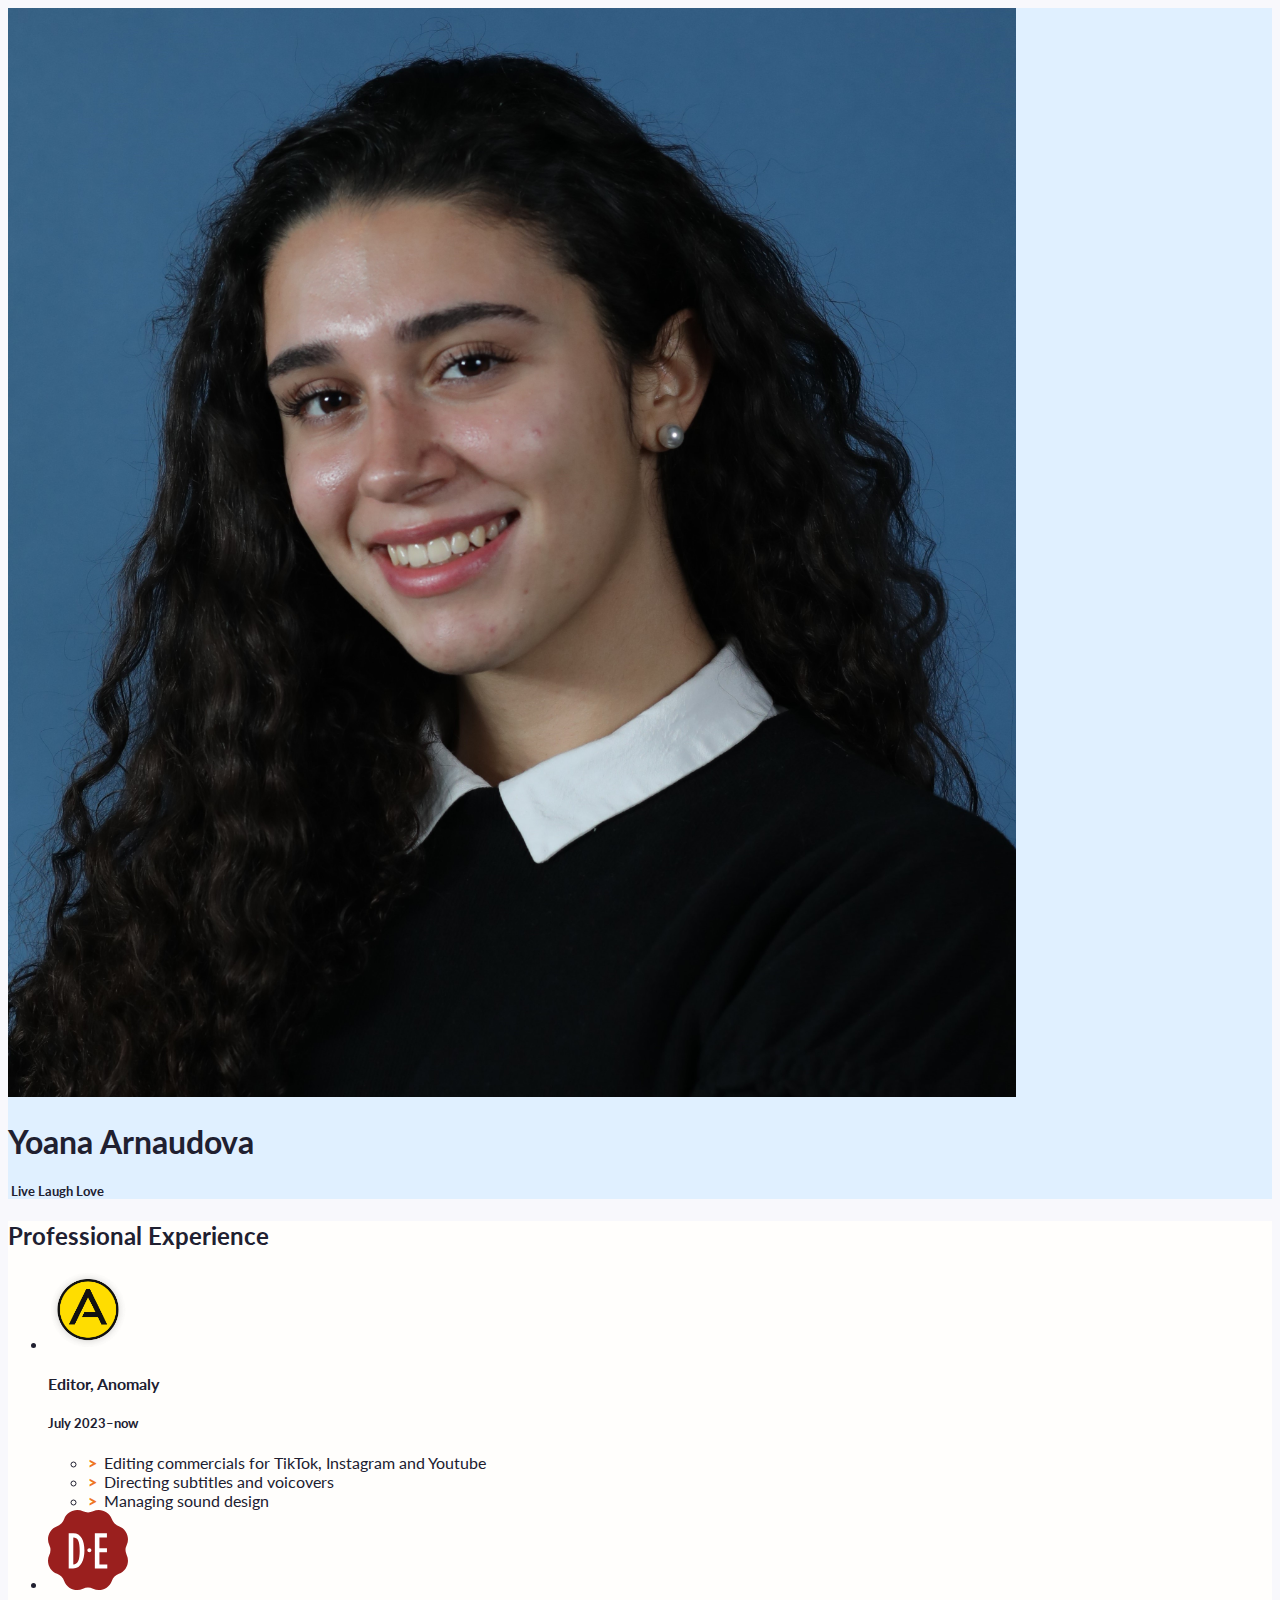
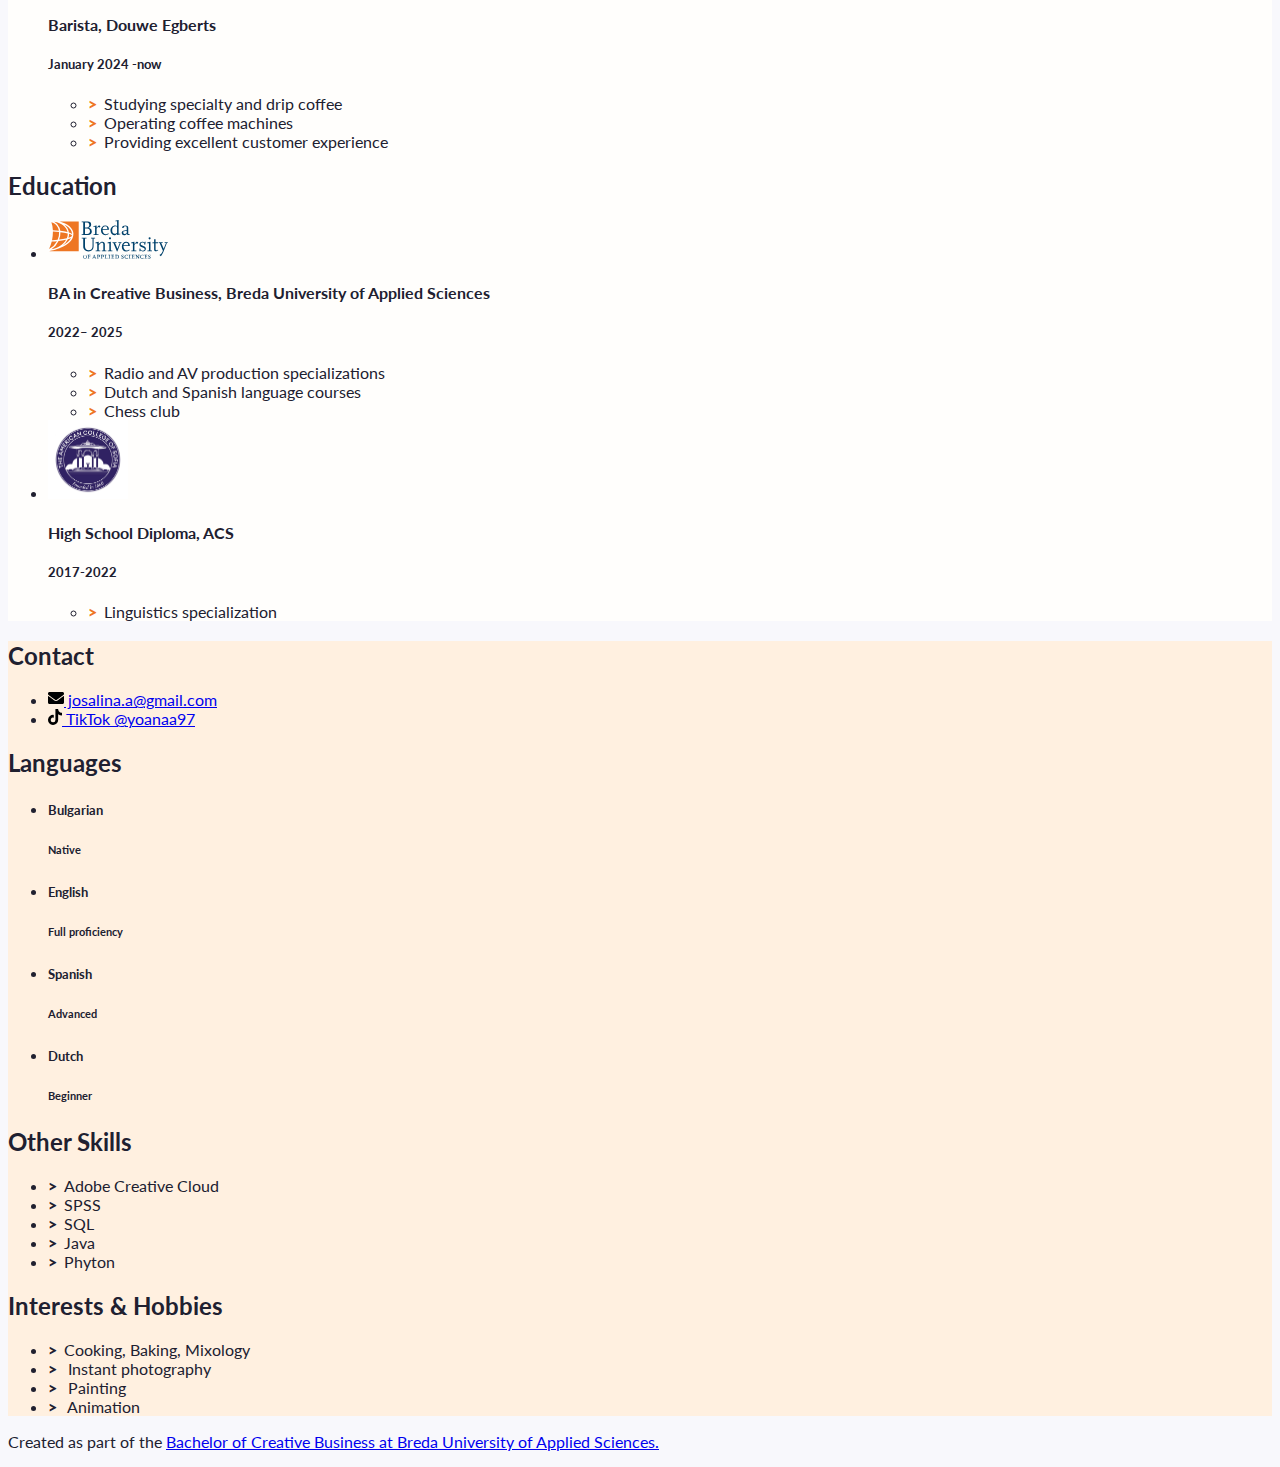
<file: index.html>
<!doctype html>
<html class="h-100" lang="en">
  
  <!-- An HTML document always starts with a "head", i.e. information about the page that isn't directly visible -->
  <head>
    <meta charset="utf-8">
    <meta name="viewport" content="width=device-width, initial-scale=1, shrink-to-fit=no">

    <!-- Links to the CSS styles from Bootstrap. -->
    <!-- -->
    <link href="https://cdn.jsdelivr.net/npm/bootstrap@5.2.3/dist/css/bootstrap.min.css" rel="stylesheet" integrity="sha384-rbsA2VBKQhggwzxH7pPCaAqO46MgnOM80zW1RWuH61DGLwZJEdK2Kadq2F9CUG65" crossorigin="anonymous">
    <!-- -->

    <!-- Links to our additional CSS styles -->
    <link rel="stylesheet" href="css/styles.css">
<link rel="preconnect" href="https://fonts.googleapis.com">
<link rel="preconnect" href="https://fonts.gstatic.com" crossorigin>
<link href="https://fonts.googleapis.com/css2?family=Dancing+Script:wght@400..700&display=swap" rel="stylesheet">
    <title>Yoana's Resumé</title>
  </head>
  <!-- End of the head -->

  <!-- Start of the body, which contains everything visible on the page -->
  <body class="d-flex flex-column h-100 justify-content-between">

    <!--
      We use a Bootstrap container to align contents.
      The "container" class can be replaced by "container-fluid" to make a full width page.
      The "my-sm-4" class adds a margin (m) vertical (y) at sizes small (-sm-) and above, of 4 x 6 pixels
      The "resume-container" class doesn't come from Bootstrap, you can use it for your own styles
    -->
    <div class="container shadow-lg my-sm-4 resume-container">

      <!--
        <header> is a semantic element: it works exactly like <div>, but it gives information about the role of the code below.
        The "row" class is used for the Bootstrap grid.
      -->
      <header class="row resume-header justify-content-center">
        <!--
          A container to wrap around the portrait and align it. We use Bootstrap grid columns.
          This constrains the portrait to columns of decreasing sizes
        -->
        <div class="portrait-container col-5 col-sm-4 col-md-3 col-lg-2">
          <!--
            "w-100" makes sure the image takes the full width of the column it's in
            "rounded-circle" cuts a circle around the image
          -->
          <img class="w-100 rounded-circle my-3" src="images/yoana-portrait.JPG" alt="Portrait of Yoana Arnaudova" width="1008">
        </div>
        <!--
          A container to wrap around your name and tagline. Full-width at small size, then columns of increasing size.
        -->
        <div class="col-12 col-sm-8 col-md-9 col-lg-10 my-3 header-content">
          <h1 class="fw-bolder">Yoana Arnaudova</h1>
          <h5 class="pretty-sub">&nbsp;Live Laugh Love</h5> 
        </div>
      </header>

      <!--
        Another row in the Bootstrap grid, for the rest of the résumé.
        Biography and other details will be on top of each other at sizes XS and S, then next to each other.
        Use the "flex-row-reverse" class here to swap the columns around.
      -->
      <div class="row resume-bottom">

        <!--
          <main> is another semantic element. It will contain biographical info (professional experience and education).
        -->
        <main class="col-md-7 col-lg-8 col-xl-9 resume-main">

          <!--
            <section> is yet another semantic element. The first one is for professional experience.
          -->
          <section class="my-3 biography-section">
            <h2 class= "pretty-headings">Professional Experience</h2>
            <!--
              Each list item (li) in the unordered list (ul) below will be one job.
              "list-unstyled" is a class that hides the bullet points of a list.
            -->
            <ul class="biography-list list-unstyled">

              <!-- Top item (generally the latest or most relevant) in professional experience -->
              <li class="biography-item row mb-2">
                <!-- We're using a grid inside a grid so we can align logos and text -->
                <div class="logo-container col-3 col-sm-2 col-md-3 col-lg-2">
                  <img class="biography-logo mw-100 d-block mx-auto" src="images/employers/logo-anomaly.png" alt="Company logo" width="80">
                </div>
                <div class="biography-contents col-9 col-sm-10 col-md-9 col-lg-10">
                  <h4>Editor, Anomaly&nbsp;</h4>
                  <h5>July 2023–now</h5>
                  <!-- Use the list below to talk about your achievements -->
                  <ul class="biography-details list-unstyled">
                    <li>Editing commercials for TikTok, Instagram and Youtube</li>
                    <li>Directing subtitles and voicovers&nbsp;</li>
                    <li>Managing sound design</li>
                  </ul>
                </div>
              </li>

              <!-- 2nd item in professional experience -->
              <li class="biography-item row mb-2">
                <div class="logo-container col-3 col-sm-2 col-md-3 col-lg-2">
                <!-- We're using a grid inside a grid so we can align logos and text -->
                  <img class="biography-logo mw-100 d-block mx-auto" src="images/employers/logo-de.svg" alt="Company logo" width="80">
                </div>
                <div class="biography-contents col-9 col-sm-10 col-md-9 col-lg-10">
                  <h4>Barista, Douwe Egberts</h4>
                  <h5>January 2024 -now</h5>
	             <ul class="biography-details list-unstyled">
                   <li>Studying specialty and drip coffee</li> 
                    <li>Operating coffee machines</li>
                    <li>Providing excellent customer experience</li> 
             
                  <!-- This entry doesn't have a list of achievements, but you can copy-paste the one from above -->
					</ul>
					 </div>
              </li>

            </ul>
          </section>

          <!-- We're done with jobs, let's move on to schools -->

          <section class="my-3 biography-section">
            <h2 class = "pretty-headings">Education</h2>
            <ul class="biography-list list-unstyled">

              <!-- Top item in education. And by "top", I mean a Bachelor in Creative Business at BUas. -->
              <li class="biography-item row mb-2">
                <div class="logo-container col-3 col-sm-2 col-md-3 col-lg-2">
                  <img class="biography-logo mw-100 d-block mx-auto" src="images/schools/logo-buas.svg" alt="School logo" width="120">
                </div>
                <div class="biography-contents col-9 col-sm-10 col-md-9 col-lg-10">
					
                  <h4>BA in Creative Business, Breda University of Applied Sciences</h4> 
                  <h5>2022– 2025</h5>
                  <!-- Use the list below to talk about minors, exchanges, extra-curricular activities. -->
                  <ul class="biography-details list-unstyled">
                    <li>Radio and AV production specializations&nbsp;</li>
                    <li>Dutch and Spanish language courses</li>
                    <li>Chess club&nbsp;</li>
                  </ul>
                </div>
              </li>

              <!-- 2nd item in education -->
              <li class="biography-item row mb-2">
                <div class="logo-container col-3 col-sm-2 col-md-3 col-lg-2">
                  <img class="biography-logo mw-100 d-block mx-auto" src="images/schools/logo-acs.jpg" alt="School logo" width="80">
                </div>
                <div class="biography-contents col-9 col-sm-10 col-md-9 col-lg-10">
                  <h4>High School Diploma, ACS</h4>
                  <h5>2017-2022</h5>
                  <ul class="biography-details list-unstyled">
                    <li>Linguistics specialization</li>
                  </ul>
                </div>
              </li>
            </ul>
          </section>

          <!-- This is the end of the "Education" section -->

        </main>

        <!--
          We're done with the first column.
          We now move on to the column with contact details, languages and other skills
          <aside> is also a semantic element.
        -->
        <aside class="col-md-5 col-lg-4 col-xl-3 resume-aside">

          <!-- The first block will be contact details -->
          <section class="my-3 aside-section">
            <h2 class = "pretty-headings">Contact</h2>
            <!--
              A list of all your contact details.
              There are more icons in the images/icons folder, have a look if you want to add your LinkedIn or TikTok profile.
              Be careful and only put channels through which you really want to be contacted.
              If your phone number is your personal one, you may want to remove it!
            -->
            <ul class="contact-list list-unstyled">
              <li class="contact-item">
                <a class="d-flex align-items-center" href="mailto:josalina.a@gmail.com" target="_blank">
                  <img class="contact-icon" src="images/icons/envelope.svg" alt="Email">
                josalina.a@gmail.com
              </a>
            
             
              
              <li class="contact-item">
                <a class="d-flex align-items-center" href="https://www.tiktok.com/@yoanaa97" target="_blank">
                  <img class="contact-icon" src="images/icons/tiktok.svg" alt="Mobile Phone">
                  TikTok @yoanaa97
                </a>
              </li>
            </ul>
          </section>

          <!-- End of contact details, moving on to languages -->

          <section class="my-3 aside-section">
            <h2 class="pretty-headings">Languages</h2>
            <!-- Each item in the list is a language. Modify, add or remove depending on what you speak -->
            <ul class="language-list list-unstyled">
              <li class="language-item d-flex mb-1">
                <h5 class="language-name w-50">Bulgarian</h5>
                <div class="language-level w-50 border border-info border-2 position-relative">
                  <!-- The div below is a progress bar. Choose between w-25, w-50, w-75 and w-100 to show your level of fluency -->
                  <div class="language-progress position-absolute bg-light h-100 w-100"></div>
                  <h6 class="position-absolute w-100 text-center top-0 py-1">Native</h6>
                </div>
              </li>
              <li class="language-item d-flex mb-1">
                <h5 class="language-name w-50">English</h5>
                <div class="language-level w-50 border border-info border-2 position-relative">
                  <!-- The div below is a progress bar. Choose between w-25, w-50, w-75 and w-100 to show your level of fluency -->
                  <div class="language-progress position-absolute bg-light h-100 w-75"></div>
                  <h6 class="position-absolute w-100 text-center top-0 py-1">Full proficiency</h6>
                </div>
              </li>
              <li class="language-item d-flex mb-1">
                <h5 class="language-name w-50">Spanish</h5>
                <div class="language-level w-50 border border-info border-2 position-relative">
                  <!-- The div below is a progress bar. Choose between w-25, w-50, w-75 and w-100 to show your level of fluency -->
                  <div class="language-progress position-absolute bg-light h-100 w-50"></div>
                  <h6 class="position-absolute w-100 text-center top-0 py-1">Advanced</h6>
                </div>
              </li>
              <li class="language-item d-flex mb-1">
                <h5 class="language-name w-50">Dutch</h5>
                <div class="language-level w-50 border border-info border-2 position-relative">
                  <!-- The div below is a progress bar. Choose between w-25, w-50, w-75 and w-100 to show your level of fluency -->
                  <div class="language-progress position-absolute bg-light h-100 w-25"></div>
                  <h6 class="position-absolute w-100 text-center top-0 py-1">Beginner</h6>
                </div>
              </li>
            </ul>
          </section>

          <!-- End of contact details, moving on to other skills -->

          <section class="my-3 aside-section">
            <h2 class="pretty-headings">Other Skills</h2>
            <ul class="skill-list list-unstyled">
              <li class="skill-item">Adobe Creative Cloud&nbsp;&nbsp;</li>
              <li class="skill-item">SPSS&nbsp;</li>
              <li class="skill-item">SQL&nbsp;</li>
				<li class="skill-item">Java&nbsp;</li>
				<li class="skill-item">Phyton&nbsp;</li>
            </ul>
          </section>

          <!-- End of other skills, moving on to interest and hobbies -->

          <section class="my-3 aside-section">
            <h2 class="pretty-headings">Interests &amp; Hobbies</h2>
            <ul class="skill-list list-unstyled">
              <li class="skill-item">Cooking, Baking, Mixology</li>
              <li class="skill-item">&nbsp;Instant photography</li>
				<li class="skill-item">&nbsp;Painting</li>
				<li class="skill-item">&nbsp;Animation</li>
				
            </ul>
          </section>

        </aside>
      </div>
    </div>

    <!-- And now, a footer! -->
    <footer class="bg-dark mt-sm-5 py-4 text-light">
      <p class="container text-end">
        Created as part of the <a href="https://www.buas.nl/en/programmes/creative-business" target="_blank">Bachelor of Creative Business at Breda University of Applied Sciences.</a>
      </p>
    </footer>

  </body>
</html>
</file>
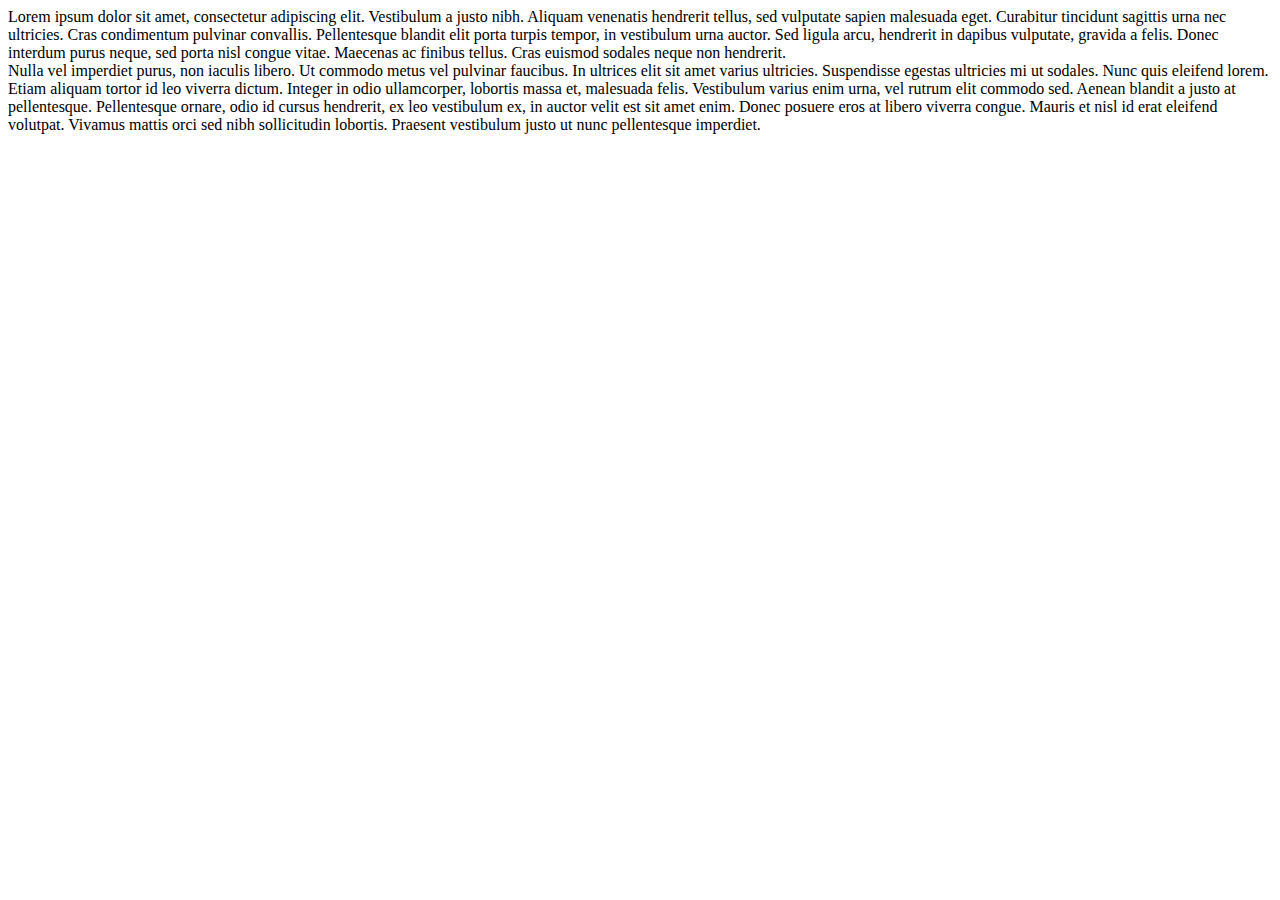
<file: pag1.html>
<!doctype html>
<html>
<head>
<meta charset="utf-8">
<title>My First Page</title>
</head>

<body>

	<paragraph>
	</paragraph>Lorem ipsum dolor sit amet, consectetur adipiscing elit. Vestibulum a justo nibh. Aliquam venenatis hendrerit tellus, sed vulputate sapien malesuada eget. Curabitur tincidunt sagittis urna nec ultricies. Cras condimentum pulvinar convallis. Pellentesque blandit elit porta turpis tempor, in vestibulum urna auctor. Sed ligula arcu, hendrerit in dapibus vulputate, gravida a felis. Donec interdum purus neque, sed porta nisl congue vitae. Maecenas ac finibus tellus. Cras euismod sodales neque non hendrerit. <br> Nulla vel imperdiet purus, non iaculis libero. Ut commodo metus vel pulvinar faucibus. In ultrices elit sit amet varius ultricies. Suspendisse egestas ultricies mi ut sodales. Nunc quis eleifend lorem. Etiam aliquam tortor id leo viverra dictum. Integer in odio ullamcorper, lobortis massa et, malesuada felis. Vestibulum varius enim urna, vel rutrum elit commodo sed. Aenean blandit a justo at pellentesque. Pellentesque ornare, odio id cursus hendrerit, ex leo vestibulum ex, in auctor velit est sit amet enim. Donec posuere eros at libero viverra congue. Mauris et nisl id erat eleifend volutpat. Vivamus mattis orci sed nibh sollicitudin lobortis. Praesent vestibulum justo ut nunc pellentesque imperdiet.
	
	
	
	
	
	
	
	
	
	
	
</body>
</html>
</file>
<file: css/styles.css>
/* Use this file to use your own styles*/

/* Import declaration to use Google Fonts - check https://fonts.google.com/ for details */
@import url('https://fonts.googleapis.com/css2?family=Lato:ital,wght@0,400;0,700;1,400;1,700&display=swap');

/* Styles for the body */

body {
	font-family: Lato, "Open Sans", Roboto, "Segoe UI", "Helvetica Neue", Helvetica, Arial, sans-serif;
	color: #202030;
	background-color: #f8f8fc;
}

/* Styles for custom classes in the document. (There are more, try to find them out!) */

.resume-header {
    background-color: #e0f0ff;
}

.resume-main {
	background-color: #fffefc;
}

.resume-aside {
	background-color: #fff0e0;
}

/* Styles for lists in the document */

.biography-details li::before, .skill-list li::before {
	content: ">";
	font-weight: 800;
	display: inline-block;
	width: 1em;
	margin-left: -1em;
}

.biography-details li::before {
	color: #EE7623;
}

.biography-details li, .skill-list li {
	padding-left: 1em;
}

/* Styles for contact icons */

.contact-icon {
	height: 1em;
	flex-basis: 1.4em;
}
</file>
